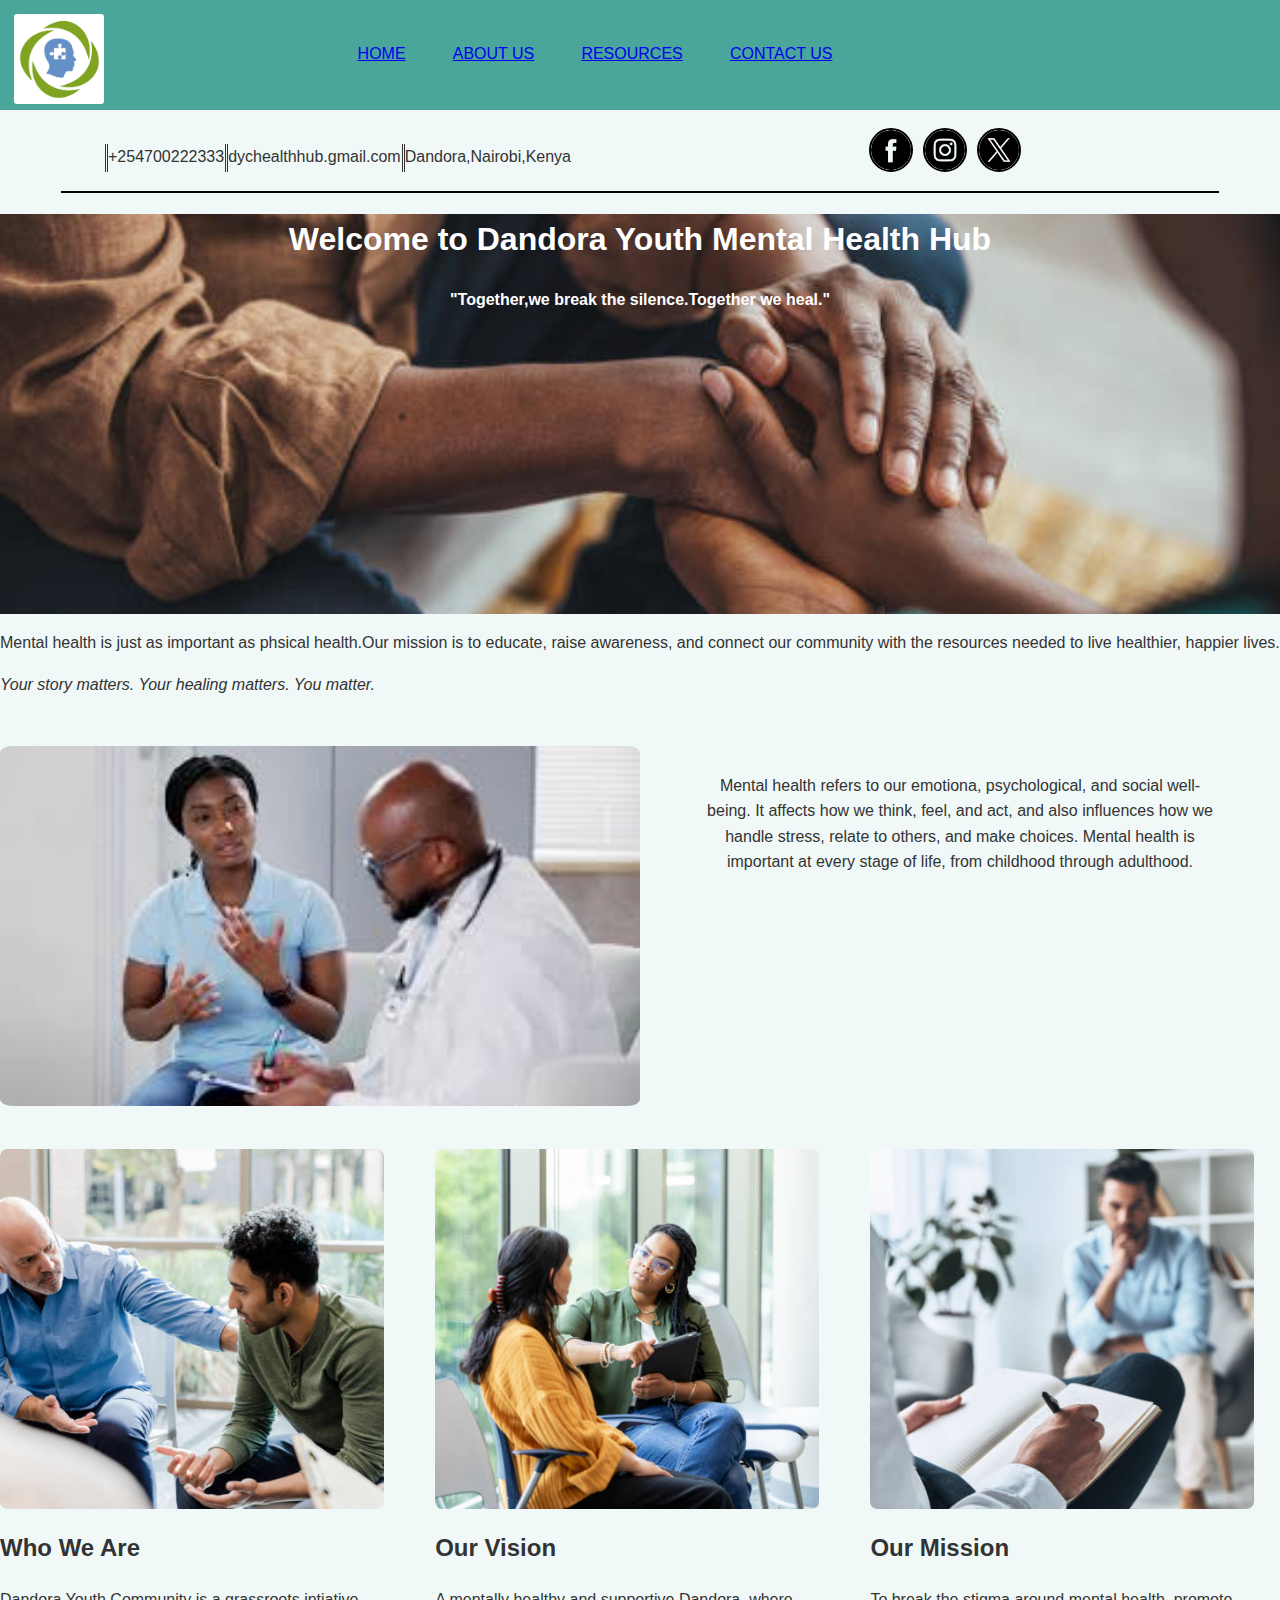
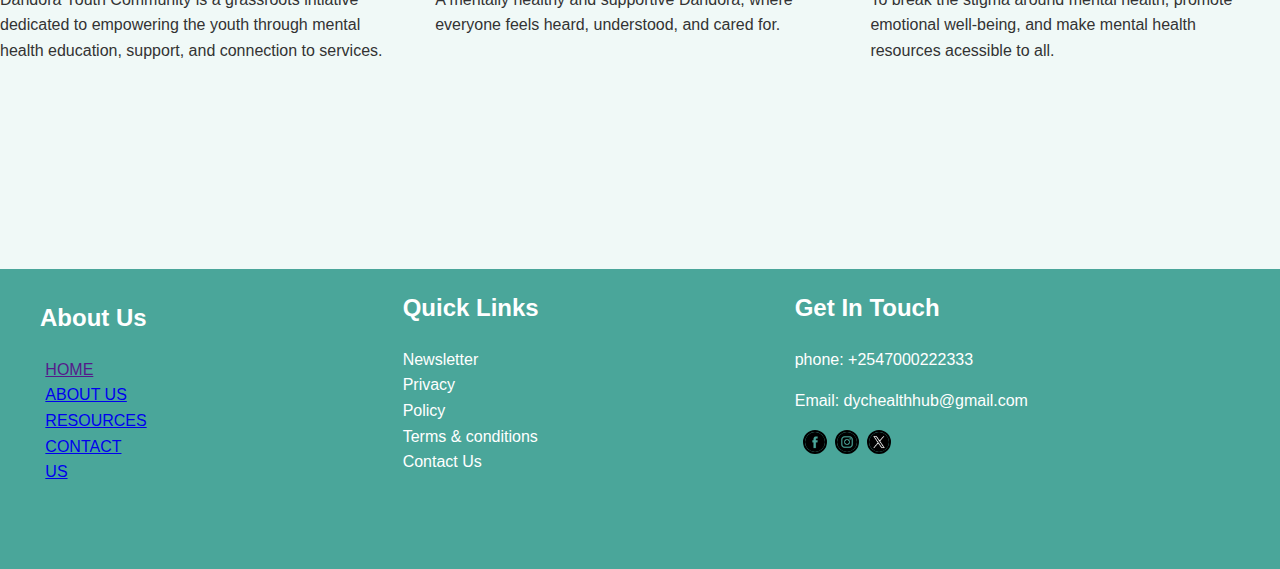
<file: index.html>
<!DOCTYPE html>
<html lang="en">

<head>
    <meta charset="UTF-8">
    <meta name="viewport" content="width=device-width, initial-scale=1.0">
    <title>DYC MENTAL HEALTH</title>
    <link rel="stylesheet" href="./style.css">
    <link rel="icon" href="./IMAGES/logo.png">
</head>

<body>
    <div class="header">
        <a href="/index.html"><img class="logobg" src="./IMAGES/logobg.png" alt=""></a>

        <div class="navbar">
            <ul>
                <li><a href="./index.html">HOME</a></li>
                <li><a href="./PAGES/about.html">ABOUT US</a></li>
                <li><a href="./PAGES/resources.html">RESOURCES</a></li>
                <li><a href="./PAGES/contactus.html">CONTACT US</a></li>

            </ul>
       
            
        </div>
    </div>
    <div class="bottomnav">
        <ul>
            <li>+254700222333</li>
            <li>dychealthhub.gmail.com</li>
            <li>Dandora,Nairobi,Kenya</li>
        </ul>
             <div class="socials">
                <div class="media"><a href="https://www.facebook.com/login/"><img src="/IMAGES/fb.png" alt=""></a></div>
                <div class="media"><a href="https://www.instagram.com/"><img src="/IMAGES/ig.png" alt=""></a></div>
                <div class="media"><a href=""><img src="/IMAGES/twitter.png" alt="https://x.com/i/flow/login"></a></div>
            </div>
    </div>
    <div class="pic">
        <div class="text">
            <h1>Welcome to Dandora Youth Mental Health Hub</h1>
            <p>"Together,we break the silence.Together we heal."</p>

        </div>

    </div>
    <section class="type">
        <p>Mental health is just as important as phsical health.Our mission is to educate, raise awareness, and connect
            our community with the resources needed to live healthier, happier lives.</p>
        <p><em>Your story matters. Your healing matters. You matter.</em></p>
    </section>
    <section>
        <div class="pics"></div>
        <div class="txt">
            <p>Mental health refers to our emotiona, psychological, and social well-being. It affects how we think,
                feel, and act, and also influences how we handle stress, relate to others, and make choices. Mental
                health is important at every stage of life, from childhood through adulthood.</p>
        </div>

    </section>
    <section>
        <div class="mmm">
            <div class="img2"></div>
            <div class="fhoto"></div>
            <div class="boto"></div>
        </div>
        <div class="fff">
            <div class="maneno">
                <h2><strong>Who We Are</strong></h2>
                <p>Dandora Youth Community is a grassroots intiative dedicated to empowering the youth through mental
                    health education, support, and connection to services.</p>
            </div>
            <div class="lang">
                <h2><strong>Our Vision</strong></h2>
                <p>A mentally healthy and supportive Dandora, where everyone feels heard, understood, and cared for.</p>

            </div>
            <div class="lange">
                <h2><strong>Our Mission</strong></h2>
                <p>To break the stigma around mental health, promote emotional well-being, and make mental health
                    resources acessible to all.</p>

            </div>
        </div>
    </section>
    <footer>
        <div class="fc">
            <ul>
                <h2><strong>About Us</strong></h2>
                <li><a href="">HOME</a></li>
                <li><a href="./PAGES/about.html">ABOUT US</a></li>
                <li><a href="./PAGES/resources.html">RESOURCES</a></li>
                <li><a href="./PAGES/service.html">CONTACT US</a></li>

            </ul>
            <div class="aaa">
                <h2><strong>Quick Links</strong></h2>
                <div>Newsletter</div>
                <div>Privacy</div>
                <div>Policy</div>
                <div>Terms & conditions</div>
                <div>Contact Us</div>
            </div>
            <div class="www">
                <h2><strong>Get In Touch</strong></h2>
                <p>phone: +2547000222333</p>
                <p>Email: dychealthhub@gmail.com</p>
                <div class="social">
                <div class="medi"><a href="https://www.facebook.com/login/"><img src="/IMAGES/fb.png" alt=""></a></div>
                <div class="medi"><a href="https://www.instagram.com/"><img src="/IMAGES/ig.png" alt=""></a></div>
                <div class="medi"><a href=""><img src="/IMAGES/twitter.png" alt="https://x.com/i/flow/login"></a></div>
            </div>

        </div>





    </footer>
</body>

</html>
</file>
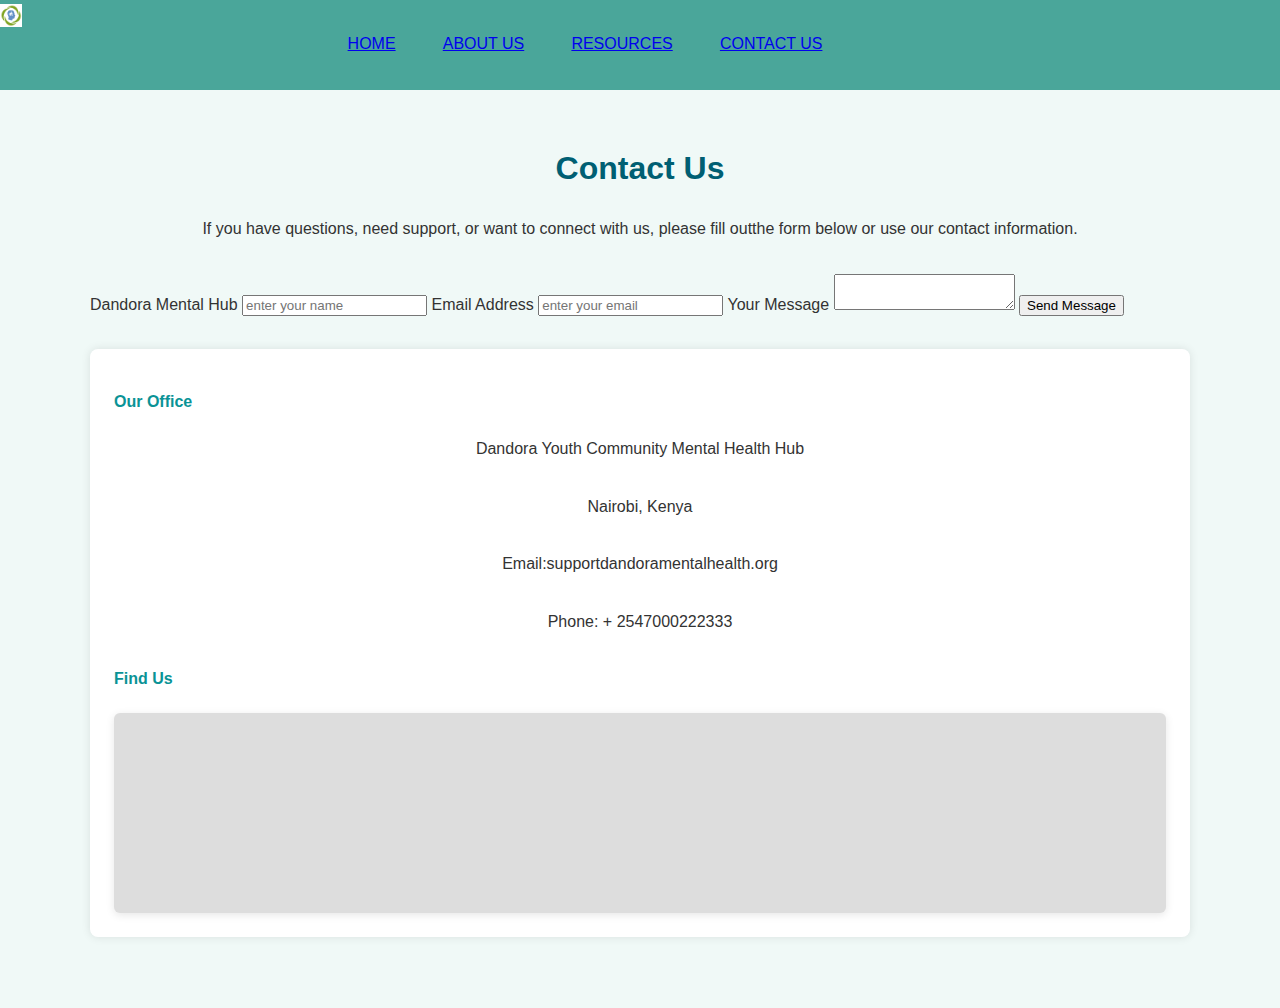
<file: PAGES/contactus.html>
<!DOCTYPE html>
<html lang="en">
<head>
    <meta charset="UTF-8">
    <meta name="viewport" content="width=device-width, initial-scale=1.0">
    <title>DYC MENTAL HEALTH</title>
    <link rel="stylesheet" href="./contactus.css">
     <link rel="icon" href="./IMAGES/logo.png">
</head>
<body>
    <div class="header">
        <a href="/index.html"><img class="logobg" src="/IMAGES/logobg.png" alt=""></a>

        <div class="navbar">
            <ul>
                <li><a href="/index.html">HOME</a></li>
                <li><a href="./about.html">ABOUT US</a></li>
                <li><a href="./resources.html">RESOURCES</a></li>
              <li><a href="./contactus.html">CONTACT US</a></li>
                
            </ul>


        </div>
         
    </div>
    <section class="con">
        <div class="cs">
            <h1><strong>Contact Us</strong></h1>
            <p>If you have questions, need support, or want to connect with us, please fill outthe form below or use our contact information.</p>
            <div class="cc">
                <form action="conf">
                <label for="name">Dandora Mental Hub</label>
                <input type="text" class="name" name="name" placeholder="enter your name" required>
                <label for="email">Email Address</label>
                <input type="email" class="email" name="email" placeholder="enter your email" required>
                <label for="message">Your Message</label>
                <textarea name="" class="message" name="message"></textarea>
                <button type="submit">Send Message</button>
                </form>
                <div class="ci">
                    <h4>Our Office</h4>
                    <p>Dandora Youth Community Mental Health Hub</p>
                    <p>Nairobi, Kenya</p>
                    <p>Email:supportdandoramentalhealth.org</p>
                    <p>Phone: + 2547000222333</p>
                    <h4>Find Us</h4>
                    <div class="map">
                        <iframe src="https://www.google.com/maps/embed?pb=!1m18!1m12!1m3!1d15955.514183107369!2d36.904218278387525!3d-1.2436020771090424!2m3!1f0!2f0!3f0!3m2!1i1024!2i768!4f13.1!3m3!1m2!1s0x182f1501300eb61f%3A0x9dbdd6491621197c!2sDandora%20Phase%205%2C%20Nairobi!5e0!3m2!1sen!2ske!4v1751288669043!5m2!1sen!2ske" width="100%" height="200" style="border:0;" allowfullscreen="" loading="lazy" referrerpolicy="no-referrer-when-downgrade"></iframe>
                    </div>



                </div>


            </div>

        </div>
    </section>

</body>
</html>
</file>
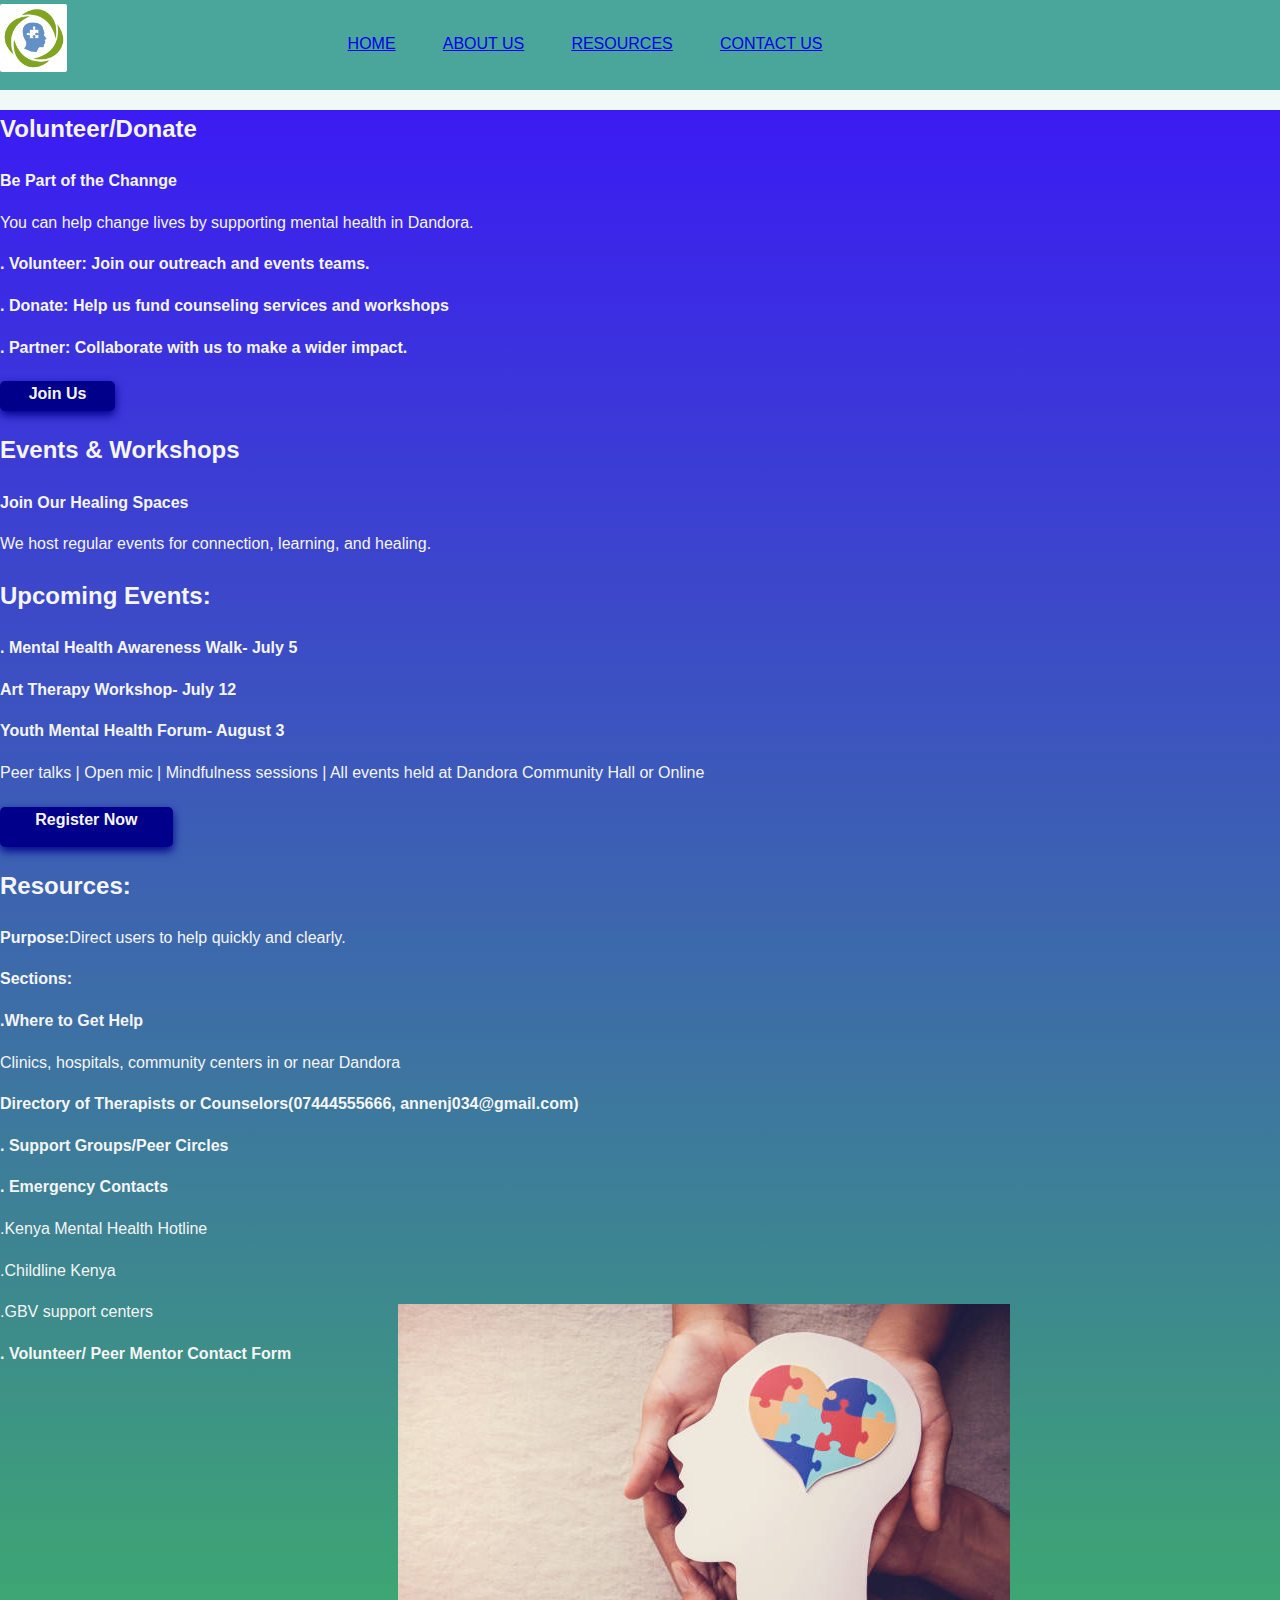
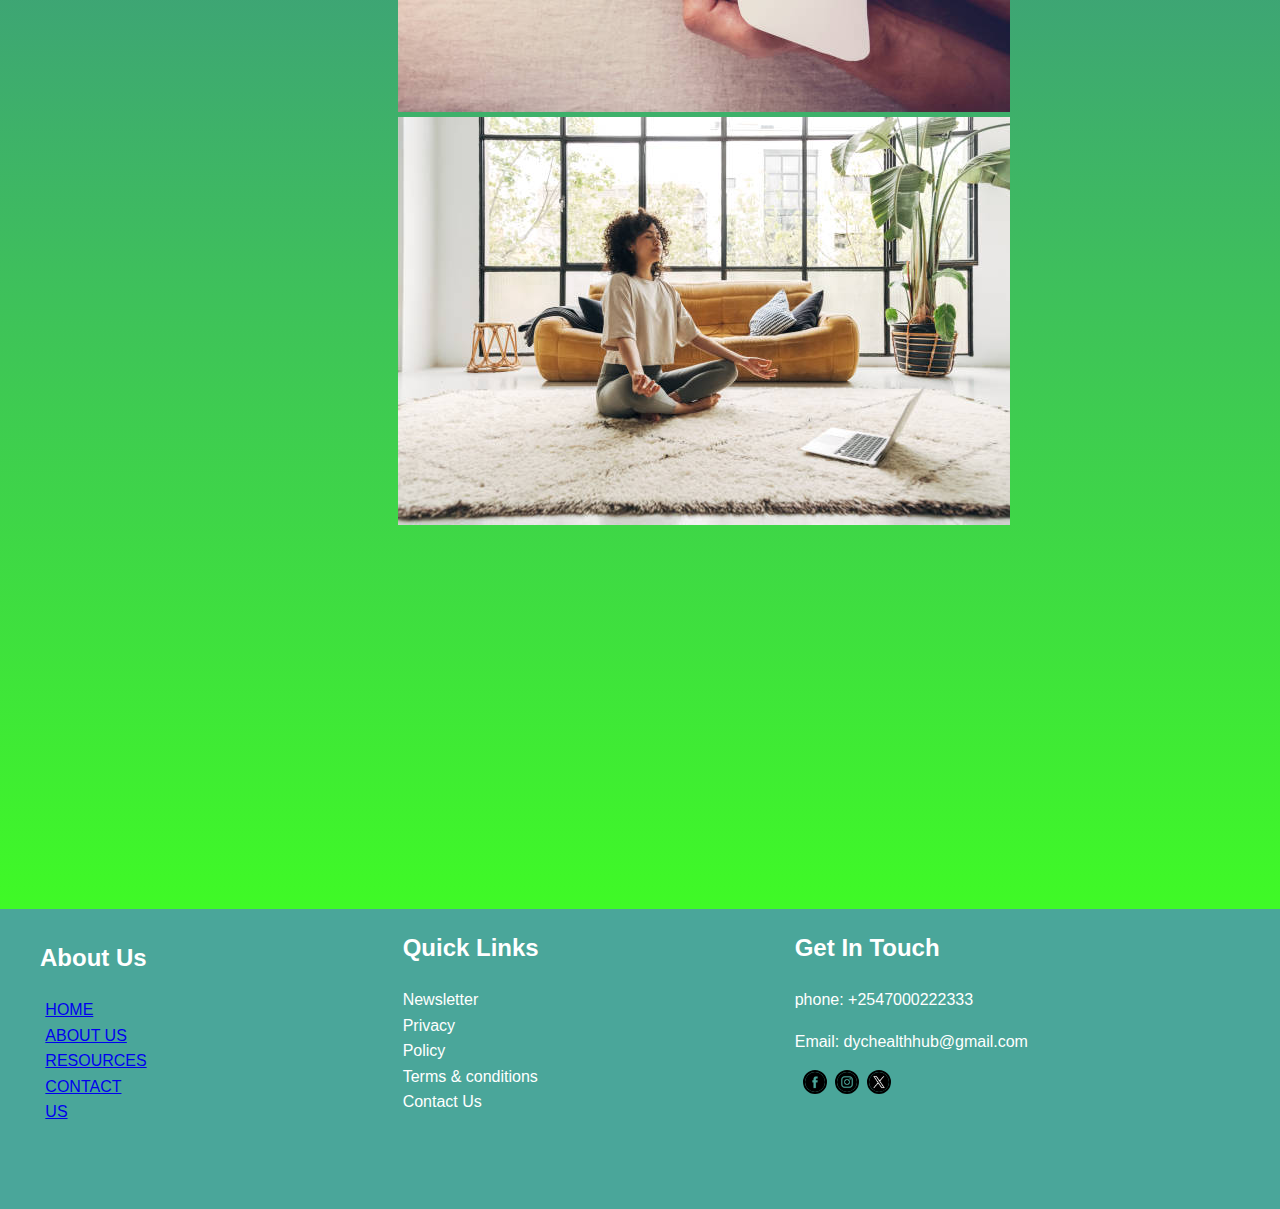
<file: PAGES/resources.html>
<!DOCTYPE html>
<html lang="en">
<head>
    <meta charset="UTF-8">
    <meta name="viewport" content="width=device-width, initial-scale=1.0">
    <title>DYC MENTAL HEALTH</title>
    <link rel="stylesheet" href="./resources.css">
     <link rel="icon" href="./IMAGES/logo.png">
</head>
<body>
    <div class="header">
        <a href="/index.html"><img class="logobg" src="/IMAGES/logobg.png" alt=""></a>

        <div class="navbar">
            <ul>
                <li><a href="/index.html">HOME</a></li>
                <li><a href="./PAGES/about.html">ABOUT US</a></li>
                <li><a href="./PAGES/resources.html">RESOURCES</a></li>
              <li><a href="./PAGES/contactus.html">CONTACT US</a></li>
                
            </ul>


        </div>
         
    </div>
    <section>
      <div class="kkk">  
      <div class="ddd">
        <h2><strong>Volunteer/Donate</strong></h2>
        <p><strong>Be Part of the Channge</strong><p>
          <p>You can help change lives by supporting mental health in Dandora.</p>
          <p><strong>. Volunteer: Join our outreach and events teams.</strong></p>
          <p><strong>. Donate: Help us fund counseling services and workshops</strong></p>
          <p><strong>. Partner: Collaborate with us to make a wider impact.</strong></p>
            <div class="group">
            <h4>Join Us</h4>
            </div>
            <h2><strong>Events & Workshops</strong></h2>
            <p><strong>Join Our Healing Spaces</strong></p>
            <p>We host regular events for connection, learning, and healing.</p>
            <h2><strong>Upcoming Events:</strong></h2>
            <p><strong>. Mental Health Awareness Walk- July 5</strong></p>
            <p><strong>Art Therapy Workshop- July 12</strong></p>
            <p><strong>Youth Mental Health Forum- August 3</strong></p>
            <p>Peer talks | Open mic | Mindfulness sessions | All events held at Dandora Community Hall or Online</p>
            <div class="zin">
              <h4><strong>Register Now</strong></h4>
            </div>
            <h2><strong>Resources:</strong></h2>
            <p><strong>Purpose:</strong>Direct users to help quickly and clearly.</p>
            <p><strong>Sections:</strong></p>
            <p><strong>.Where to Get Help</strong></p>
            <p>Clinics, hospitals, community centers in or near Dandora</p>
            <p><strong>Directory of Therapists or Counselors(07444555666, annenj034@gmail.com)</strong></p>
            <p><strong>. Support Groups/Peer Circles</strong></p>
            <p><strong>. Emergency Contacts</strong></p>
            <p>.Kenya Mental Health Hotline</p>
            <p>.Childline Kenya</p>
            <p>.GBV support centers</p>
            <p><strong>. Volunteer/ Peer Mentor Contact Form</strong></p>

        
        </div>
        <div class="hid">
        <img class="gin" src="/IMAGES/cuy.jpg" alt="">
        <img class="don" src="/IMAGES/gty.jpg" alt="">
        <!-- <img class="son" src="/IMAGES/fuy.jpg" alt=""> -->
        
        </div>

      </div>

        
    </section>
    <footer>
    <div class="fc">
        <ul>
            <h2><strong>About Us</strong></h2>
                <li><a href="/index.html">HOME</a></li>
                <li><a href="/PAGES/about.html">ABOUT US</a></li>
                <li><a href="./PAGES/resources.html">RESOURCES</a></li>
              <li><a href="./PAGES/service.html">CONTACT US</a></li>
                
            </ul>
            <div class="aaa">
        <h2><strong>Quick Links</strong></h2>
        <div>Newsletter</div>
        <div>Privacy</div>
        <div>Policy</div>
        <div>Terms & conditions</div>
        <div>Contact Us</div>
            </div>
            <div class="www">
                <h2><strong>Get In Touch</strong></h2>
                <p>phone: +2547000222333</p>
                <p>Email: dychealthhub@gmail.com</p>
                <div class="social">
                <div class="medi"><a href="https://www.facebook.com/login/"><img src="/IMAGES/fb.png" alt=""></a></div>
                <div class="medi"><a href="https://www.instagram.com/"><img src="/IMAGES/ig.png" alt=""></a></div>
                <div class="medi"><a href=""><img src="/IMAGES/twitter.png" alt="https://x.com/i/flow/login"></a></div>
            </div>

            </div>
    </div>

        
    
   

</footer>
</body>
</html>
</file>
<file: style.css>
body{
    margin: 0;
    padding: 0%;
    font-family: Arial, sans-serif;
    line-height: 1.6;
    background-color: #f0f9f7;
    color: #333;
}
.header{
    width: 100%;
    height: 90px;
    background-color: #4aa69a;
    color: white;
    display: flex;
    padding: 10px;
}
.header .logobg{
    width: 40%;
    margin-top: 2%;
    margin-left: 2%;
    border-radius: 3px;
}
.navbar{
    width: 80%;
    height: 60px;
    margin: auto;
}
.navbar ul{
    list-style: none;
    display: flex;
    margin-inline: 2%;
}
li{
    margin-left: 5%;
    border: none;
}

.bottomnav {
    width: 90vw;
    height: 60px;
    border-bottom: black solid 2px;
    margin: auto;
    margin-top: 15px;
    padding: 3px;
    display: flex;
}

.bottomnav ul {
    list-style: none;
    display: flex;
    width: 5wv;
}

.bottomnav ul li {
    
    margin-left: 1px;
    border-right: 1px;
    border-left-style: double;
}

.socials {
    display: flex;
    margin-left: 25%;
    
}

.socials .media img {
    width: 40px;
    margin-left: 10px;
    border-radius: 30px;
    border: black solid 2px;
}

.pic{
    background-image: url(./IMAGES/img3.jpg);
    background-size: cover;
    background-position: center;
    background-color: rgb(97, 97, 245);
    height: 400px;
}
.pic .text{
    text-align: center;
    font-family: sans-serif;
    color: #ffffff;
    font-weight: bold;
}
.type{
    margin-bottom: 3rem;
}
.pics{
    background-image: url(./IMAGES/image3.jpg);
    background-size: cover;
    background-position: center;
    width: 50%;
    height: 40vh;
    border-radius: 2%;   
}
.txt p{
    width: 40%;
    height: 40vh;
    margin-top: -37vh;
    margin-left: 55%;
    text-align: center;

     

}
.mmm .img2{
    background-image: url(./IMAGES/img1.jpg);
    background-size: cover;
    background-position: center; 
    width: 30%;
    height: 40vh;
    border-radius: 2%;    
}
.maneno{
    width: 30%;
    height: 40vh;


}
.mmm .fhoto{
    background-image: url(./IMAGES/img2.jpg);
    background-size: cover;
    background-position: center;
    width: 30%;
    height: 40vh;
    margin-left: 4%;
    border-radius: 2%;
}
.lang{
    width: 30%;
    height: 40vh;
    margin-left: 4%;
}
.mmm .boto{
    background-image: url(./IMAGES/img5.jpg);
    background-size: cover;
    background-position: center;
    width: 30%;
    height: 40vh;
    margin-left: 4%;
    border-radius: 2%;
    
}
.lange{
    width: 30%;
    height: 40vh;
    margin-left: 4%;
}
.mmm{
    display: flex;
}
.fff{
    display: flex;
}
.fc{
    width: 100%;
    height: 300px;
    background-color: #4aa69a;
    color: white;
    display: flex;
}
.fc ul{
    list-style: none;
    margin-top: 10px;
}
.aaa{
    margin-left: 20%;
    margin-bottom:  15px;
}
.www{
    margin-left: 20%;
    margin-bottom: 15px;
}
.social{
    display: flex;
    margin-right: 10%;

}
.social .medi img{
    width: 20px;
    margin-left: 8px;
    border-radius: 15px;
    border: black solid 2px;
}
</file>
<file: PAGES/contactus.css>
body{
    margin: 0;
    padding: 0%;
    font-family: Arial, sans-serif;
    line-height: 1.6;
    background-color: #f0f9f7;
    color: #333;
}
.header{
    width: 100%;
    height: 90px;
    background-color: #4aa69a;
    color: white;
    display: flex;
}
.header .logobg{
    width: 10%;
    margin-top: 2%;
}
.navbar{
    width: 80%;
    height: 60px;
    margin: auto;
}
.navbar ul{
    list-style: none;
    display: flex;
    margin-inline: 2%;
}
li{
    margin-left: 5%;
}
.cs{
    width: 90%;
    max-width: 1100px;
    margin: 0 auto;
    padding: 2rem;
}
.cs h1{
    text-align: center;
    color: #005f73;
}
.cs p{
    text-align: center;
    margin-bottom: 2rem;
}
.cc{
    display: flex;
    flex-wrap: wrap;
    gap: 2rem;
    justify-content: space-between;
}
.conf{
    flex: 1 1 45%;
    background: #ffffff;
    padding: 1.5rem;
    border-radius: 8px;
    box-shadow: 0 0 10px rgba(0, 0, 0, 0.1);
}
.conf label{
    display: block;
    margin-top: 1rem;
    font-weight: bold;
}
.conf input{
    width: 100%;
    padding: 0.8rem;
    margin-top: 0.5rem;
    border: 1px solid #ccc;
    border-radius: 6px;
}
.conf label textarea{
    width: 100%;
    padding: 0.8rem;
    margin-top: 0.5rem;
    border: 1px solid #ccc;
    border-radius: 6px;
}
.conf button{
    margin-top: 1rem;
    background-color: #0a9396;
    color: #fff;
    padding: 0.9rem 1.5rem;
    border: none;
    border-radius: 6px;
    cursor: pointer;
}
.conf button:hover{
    background-color: #00005f73;
}
.ci{
    flex: 1 1 45%;
    background: #ffffff;
    padding: 1.5rem;
    border-radius: 8px;
    box-shadow: 0 0 10px rgba(0, 0, 0, 0.1);
}
.ci h4{
    margin-top: 1rem;
    color: #0a9396;
}
.map{
    width: 100%;
    height: 200px;
    background-color: #ddd;
    border-radius: 6px;
    margin-top: 1rem;
    text-align: center;
    line-height: 200px;
    color: #555;
}
.map iframe{
    border-radius: 6px;
    box-shadow: 0 2px 8px rgba(0, 0, 0, 0.1);
}
</file>
<file: PAGES/resources.css>
body{
    margin: 0;
    padding: 0%;
    font-family: Arial, sans-serif;
    line-height: 1.6;
    background-color: #f0f9f7;
    color: #333;
}
.header{
    width: 100%;
    height: 90px;
    background-color: #4aa69a;
    color: white;
    display: flex;
}
.header .logobg{
    width: 30%;
    margin-top: 2%;
    border-radius: 2px;
}
.navbar{
    width: 80%;
    height: 60px;
    margin: auto;
}
.navbar ul{
    list-style: none;
    display: flex;
    margin-inline: 2%;
}
li{
    margin-left: 5%;
}
 .kkk{
    background-image: linear-gradient(rgb(59, 27, 243), rgb(63, 250, 38));
    background-size: cover;
    background-position: center;
    background-color: rgb(97, 97, 245);
    min-height: 200vh;
 }
 .ddd{
    color: whitesmoke;
    font-family: Arial, sans-serif;
    width: 90%;
    height: 90vh;

}
.group{
    background-color: rgb(0, 0, 139);
    width: 10%;
    height: 30px;
     border: rgb(0, 0, 139) 2px;
    max-width: 400px;
    border-radius: 5px;
    box-shadow: 0 4px 10px rgb(0, 0, 139);
    text-align: center;
    /* margin-top: 10px; */
}
.zin{
    background-color: rgb(0, 0, 139);
    width: 15%;
    height: 40px;
     border: rgb(0, 0, 139) 2px;
    max-width: 400px;
    border-radius: 5px;
    box-shadow: 0 4px 10px rgb(0, 0, 139);
    text-align: center;
    /* margin-top: 10px; */
}
.hid .gin .don {
    background-size: cover;
    background-position: center; 
    width: 15%;
    height: 25vh;
    padding: 20%;
    margin-bottom: 15%;
}
/* .hid .don{
    background-size: cover;
    background-position: center; 
    width: 30%;
    height: 50vh;
    padding: 40%;
    margin-top: -20%;
}
.hid .son{
    background-size: cover;
    background-position: center; 
    width: 30%;
    height: 50vh;
    padding: 40%;
    margin-top: -20%;
} */
.hid{
    display: flex;
    flex-direction: column;
    align-items: center;
    gap: 5px;
    
}
.kkk .hid{
    display: flex;
    margin-left: 10%;
    padding: 30%;

}
.fc{
    width: 100%;
    height: 300px;
    background-color: #4aa69a;
    color: white;
    display: flex;
}
.fc ul{
    list-style: none;
    margin-top: 10px;
}
.aaa{
    margin-left: 20%;
    margin-bottom:  15px;
}
.www{
    margin-left: 20%;
    margin-bottom: 15px;
}
.social{
    display: flex;
    margin-right: 10%;

}
.social .medi img{
    width: 20px;
    margin-left: 8px;
    border-radius: 15px;
    border: black solid 2px;
}
</file>
